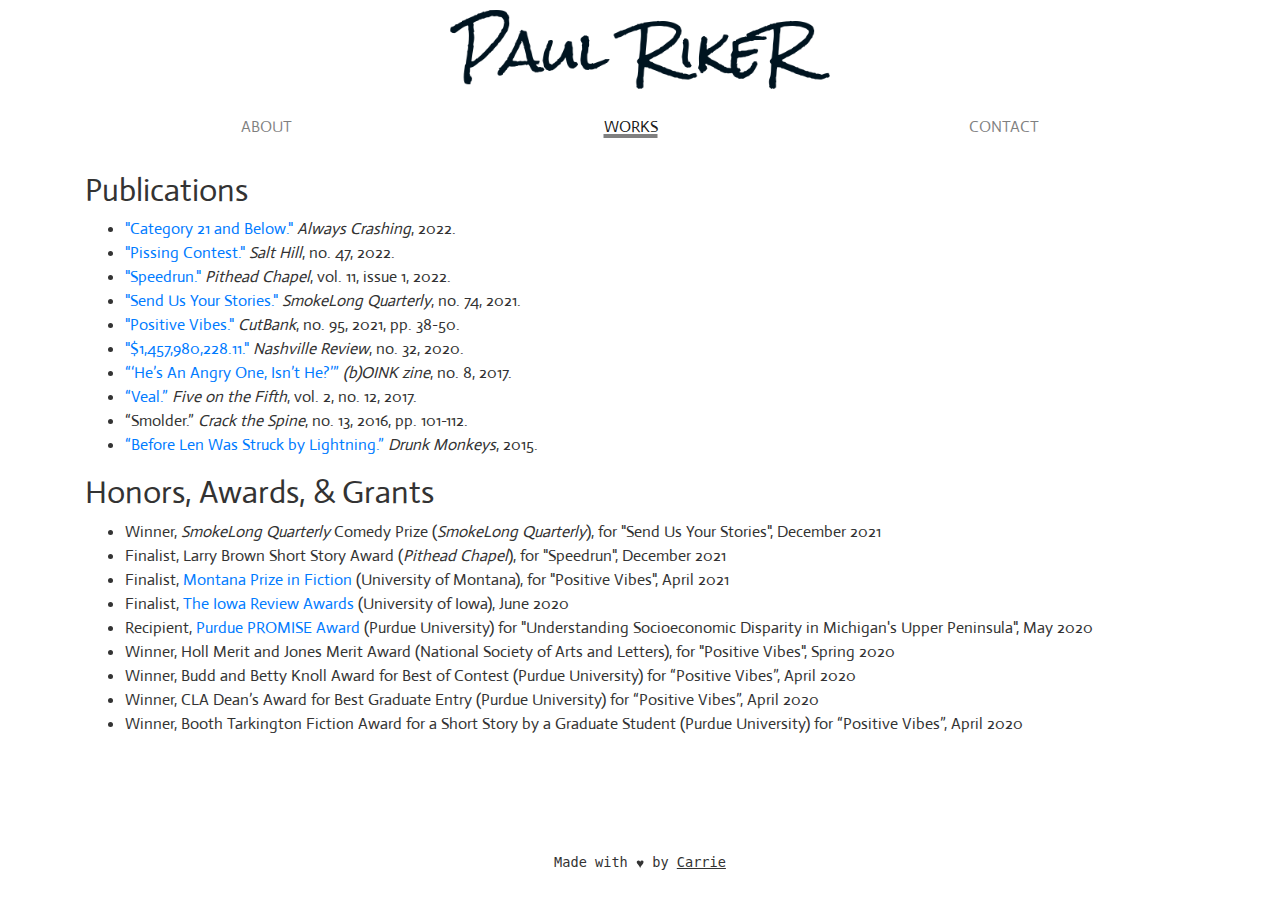
<file: works.html>
<!doctype html>
<html lang="en">
  <head>
    <!-- Required meta tags -->
    <meta charset="utf-8">
    <meta name="viewport" content="width=device-width, initial-scale=1, shrink-to-fit=no">
    <link rel="stylesheet" href="https://stackpath.bootstrapcdn.com/bootstrap/4.5.2/css/bootstrap.min.css" integrity="sha384-JcKb8q3iqJ61gNV9KGb8thSsNjpSL0n8PARn9HuZOnIxN0hoP+VmmDGMN5t9UJ0Z" crossorigin="anonymous">
    <!-- Custom CSS -->
    <link rel="stylesheet" href="styles.css">
    <!-- Actor font -->
    <script src="//ajax.googleapis.com/ajax/libs/jquery/1.11.0/jquery.min.js"></script>
    <link rel="stylesheet" type="text/css" href="//fonts.googleapis.com/css?family=Actor" />
    <link href="https://fonts.googleapis.com/css2?family=Lato&display=swap" rel="stylesheet">
    <link href="https://fonts.googleapis.com/css2?family=Raleway&display=swap" rel="stylesheet">
     <link href="https://fonts.googleapis.com/css2?family=Raleway:wght@800&display=swap" rel="stylesheet">

     <title>Works & Awards | Paul Riker</title>
   </head>
   <body><div class="wrapper">
           <img class="logo img-fluid mx-auto d-block" src="paul-logo.png" alt="Logo showing Paul Riker's name"/>
         <nav class="navbar navbar-expand-md navbar-light">
       <div class="container">
           <button class="navbar-toggler" type="button" data-toggle="collapse" data-target="#navbarNavDropdown" aria-controls="navbarNavDropdown" aria-expanded="false" aria-label="Toggle navigation">
             <span class="navbar-toggler-icon float-right"></span>
           </button>
           <div class="collapse navbar-collapse" id="navbarNavDropdown">
             <ul class="navbar-nav nav-fill w-100">
               <li class="nav-item">
                 <a class="nav-link" href="index.html" title="About Paul">About</a>
               </li>
               <li class="nav-item active">
                 <a class="nav-link" href="works.html" title="Works and Awards">Works <span class="sr-only">(current)</span></a>
               </li>
               <!-- <li class="nav-item">
                 <a class="nav-link" href="cv.html" title="Curriculum Vitae">CV</a>
               </li> -->
               <li class="nav-item">
                 <a class="nav-link" href="contact.html" title="Contact Paul">Contact</a>
               </li>
             </ul>
           </div>
         </nav>
     <div class="container container-fluid">
     <div class="row">
     <div class="col-md-12">
       <h2>Publications</h2>
       <ul>
         <!-- Format:
        ["Title"](link to item). <em>JournalName</em>, vol. volumeNo, no. releaseNo, YYYY, pp. pageRange-pageRange.
        E.g., "Smolder." <em>Wall Street Journal</em>, vol. 36, no. 9, 2021, pp. 420-666.
      -->
      <li><a href="https://www.alwayscrashing.com/current/2022/4/26/paul-riker-category-21-and-below" target="_blank" title="Paul Riker: Category 21 and Below at Always Crashing Mag">"Category 21 and Below."</a> <em>Always Crashing</em>, 2022.</em></li>
      <li><a href="https://salthilljournal.net/sh47" target="_blank" title="Salt Hill Journal number 47">"Pissing Contest."</a> <em>Salt Hill</em>, no. 47, 2022.</li>
      <li><a href="https://pitheadchapel.com/speedrun/" title="Pithead Chapel: Speedrun by Paul Riker" target="_blank">"Speedrun."</a> <em>Pithead Chapel</em>, vol. 11, issue 1, 2022.</li>   
      <li><a href="https://www.smokelong.com/stories/send-us-your-stories/" target="_blank" title="SmokeLong Quarterly: Send Us Your Stories by Paul Riker">"Send Us Your Stories."</a> <em>SmokeLong Quarterly</em>, no. 74, 2021.</li>
      <li><a href="http://www.cutbankonline.org/latest-issue-95" title="CutBank Issue 95" target="_blank">"Positive Vibes."</a> <em>CutBank</em>, no. 95</a>, 2021, pp. 38-50.</li>
      <li><a href="http://as.vanderbilt.edu/nashvillereview/archives/16322" title="The Nashville Review: $1,457,980,228.11 by Paul Riker" target="_blank">"$1,457,980,228.11."</a> <em>Nashville Review</em>, no. 32, 2020.</li>
      <li><a href="https://web.archive.org/web/20181011071709/http://boinkzine.com/issue-eight/" title="(b)OINK zine: 'He's An Angry One, Isn't He?' by Paul Riker" target="_blank">“‘He’s An Angry One, Isn’t He?’”</a> <em>(b)OINK zine</em>, no. 8, 2017.</li>
      <li><a href="http://www.fiveonthefifth.com/vol-2-issue-12-story-4" title="Five on the Fifth: 'Veal' by Paul Riker" target="_blank">“Veal.”</a> <em>Five on the Fifth</em>, vol. 2, no. 12, 2017.</li>
      <li>“Smolder.” <em>Crack the Spine</em>, no. 13, 2016, pp. 101-112.</li>
      <li><a href="http://www.drunkmonkeys.us/fiction/2015/8/17/short-story-before-len-was-struck-by-lightning-by-paul-riker" title="Drunk Monkeys: 'Before Len Was Struck By Lightning' by Paul Riker" target="_blank">“Before Len Was Struck by Lightning.”</a> <em>Drunk Monkeys</em>, 2015.</li>
       </ul>
     </div>
     <div class="col-md-12">
      <h2>Honors, Awards, & Grants</h2>
      <ul>
        <li>Winner, <em>SmokeLong Quarterly</em> Comedy Prize (<em>SmokeLong Quarterly</em>), for "Send Us Your Stories", December 2021</li>
        <li>Finalist, Larry Brown Short Story Award (<em>Pithead Chapel</em>), for "Speedrun", December 2021</li>
        <li>Finalist, <a href="http://www.cutbankonline.org/contests-winners/2021/4/cutbanks-2021-genre-contest-winners" title="CutBank: Montana Prize for Fiction 2021" target="_blank">Montana Prize in Fiction</a> (University of Montana), for "Positive Vibes", April 2021</li>
        <li>Finalist, <a href="https://iowareview.org/content/about" title="The Iowa Review Awards" target="_blank">The Iowa Review Awards</a> (University of Iowa), June 2020</li>
        <li>Recipient, <a href="https://www.cla.purdue.edu/research/grantsupport/gradstudentresearchsupport/promise/index.html"title="Purdue University PROMISE Award" target="_blank">Purdue PROMISE Award</a> (Purdue University) for "Understanding Socioeconomic Disparity in Michigan's Upper Peninsula", May 2020</li>
        <li>Winner, Holl Merit and Jones Merit Award (National Society of Arts and Letters), for "Positive Vibes", Spring 2020</li>
        <li>Winner, Budd and Betty Knoll Award for Best of Contest (Purdue University) for “Positive Vibes”, April 2020</li>
        <li>Winner, CLA Dean’s Award for Best Graduate Entry (Purdue University) for “Positive Vibes”, April 2020</li>
        <li>Winner, Booth Tarkington Fiction Award for a Short Story by a Graduate Student (Purdue University) for “Positive Vibes”, April 2020</li>
      </ul>
       </div>
     </div>
     </div>
   </div></div>
    <!-- JavaScript for use with Bootstrap . -->
    <!-- jQuery first, then Popper.js, then Bootstrap JS -->
    <script src="https://code.jquery.com/jquery-3.5.1.slim.min.js" integrity="sha384-DfXdz2htPH0lsSSs5nCTpuj/zy4C+OGpamoFVy38MVBnE+IbbVYUew+OrCXaRkfj" crossorigin="anonymous"></script>
    <script src="https://cdn.jsdelivr.net/npm/popper.js@1.16.1/dist/umd/popper.min.js" integrity="sha384-9/reFTGAW83EW2RDu2S0VKaIzap3H66lZH81PoYlFhbGU+6BZp6G7niu735Sk7lN" crossorigin="anonymous"></script>
    <script src="https://stackpath.bootstrapcdn.com/bootstrap/4.5.2/js/bootstrap.min.js" integrity="sha384-B4gt1jrGC7Jh4AgTPSdUtOBvfO8shuf57BaghqFfPlYxofvL8/KUEfYiJOMMV+rV" crossorigin="anonymous"></script>
    <footer>
      <div class="container container-fluid text-center"><p>Made with <span class="hvr-pulse">&hearts;</span> <span class="sr-only">love</span> by <a href="https://www.github.com/carriehwillis" target="_blank" title="Carrie Willis on GitHub">Carrie</a></p></div>
    </footer>
  </body>
</html>
</file>
<file: styles.css>
* {
  font-family: 'Actor', sans-serif;
  color: #333333;
  /* color: #dcdcdc; */
}

nav {
  margin-bottom: 1em;
}

.wrapper {
  min-height: calc(100vh - 75px);
}

footer {
  margin-top: 2em;
  margin-bottom: 0px;
  height: 25px;
  font-size: 0.85em;
}
footer p, footer a {
  font-family: monospace;
}

footer a {
  color: #333333;
  text-decoration: underline;
}

footer a:hover {
  text-decoration: underline 3px;
}
img.logo {
  padding: 10px;
  max-width: 300px;
}

li.nav-item a {
  text-decoration: none;
  text-transform: uppercase;
  color: inherit;
}

li.nav-item a:hover {
  text-decoration: underline 4px;
}

li.nav-item.active {
  text-decoration: underline 4px gray;
}

img.figure-img {
  border: 1px solid;
  min-height: 150px;
}

img.figure-img:hover {
  box-shadow: 0 4px 8px 0 rgba(0, 0, 0, 0.2), 0 6px 20px 0 rgba(0, 0, 0, 0.19);
}

.contact-container {
  margin-top: 3em;
}
#beforereadmore {
  margin-bottom: 0.25em;
}

#readmore {
  margin-bottom: 1em;
}

.contact-button a {
  margin: 0.25em;
  text-decoration: none;
  color: #333333;
}

.contact-button a:hover {
  text-decoration: underline;
}

h3.cv {
  font-weight: bold;
  font-size: 1.25em;
}

h3 + ul {
  list-style-type: none;
}

span.journal {
  font-style: italic;
}

a.download-btn {
  margin-bottom: 1em;
}

img.tweets {
  max-height: 500px;
}
/* Pulse, with thanks to Ian Lunn (http://ianlunn.github.io/Hover/) */
@-webkit-keyframes hvr-pulse {
  25% {
    -webkit-transform: scale(1.1);
    transform: scale(1.1);
  }
  75% {
    -webkit-transform: scale(0.9);
    transform: scale(0.9);
  }
}
@keyframes hvr-pulse {
  25% {
    -webkit-transform: scale(1.1);
    transform: scale(1.1);
  }
  75% {
    -webkit-transform: scale(0.9);
    transform: scale(0.9);
  }
}
.hvr-pulse {
  display: inline-block;
  vertical-align: middle;
  -webkit-transform: perspective(1px) translateZ(0);
  transform: perspective(1px) translateZ(0);
  box-shadow: 0 0 1px rgba(0, 0, 0, 0);
}
.hvr-pulse:hover, .hvr-pulse:focus, .hvr-pulse:active {
  -webkit-animation-name: hvr-pulse;
  animation-name: hvr-pulse;
  -webkit-animation-duration: 1s;
  animation-duration: 1s;
  -webkit-animation-timing-function: linear;
  animation-timing-function: linear;
  -webkit-animation-iteration-count: infinite;
  animation-iteration-count: infinite;
}

/* Media rules */
/* xs */
@media (min-width: 576px) {
  img.bio {
      /* width: 300px; */
      float: none;
      height: auto;
  }
  .nav {
    margin-bottom: 0.25em;
  }

  .nav li {
    margin-bottom: .1em
  }

/* sm */
@media (min-width: 768px) {
    img.bio {
        width: 350px;
        float: left;
    }
}
/* md */
@media (min-width: 992px) {
    img.bio {
        width: 500px;
    }

    img.logo {
      max-width: 400px;
    }
}
/* lg */
@media (min-width: 1200px) {
    img.bio {
        width: 60%;
    }
}
</file>
